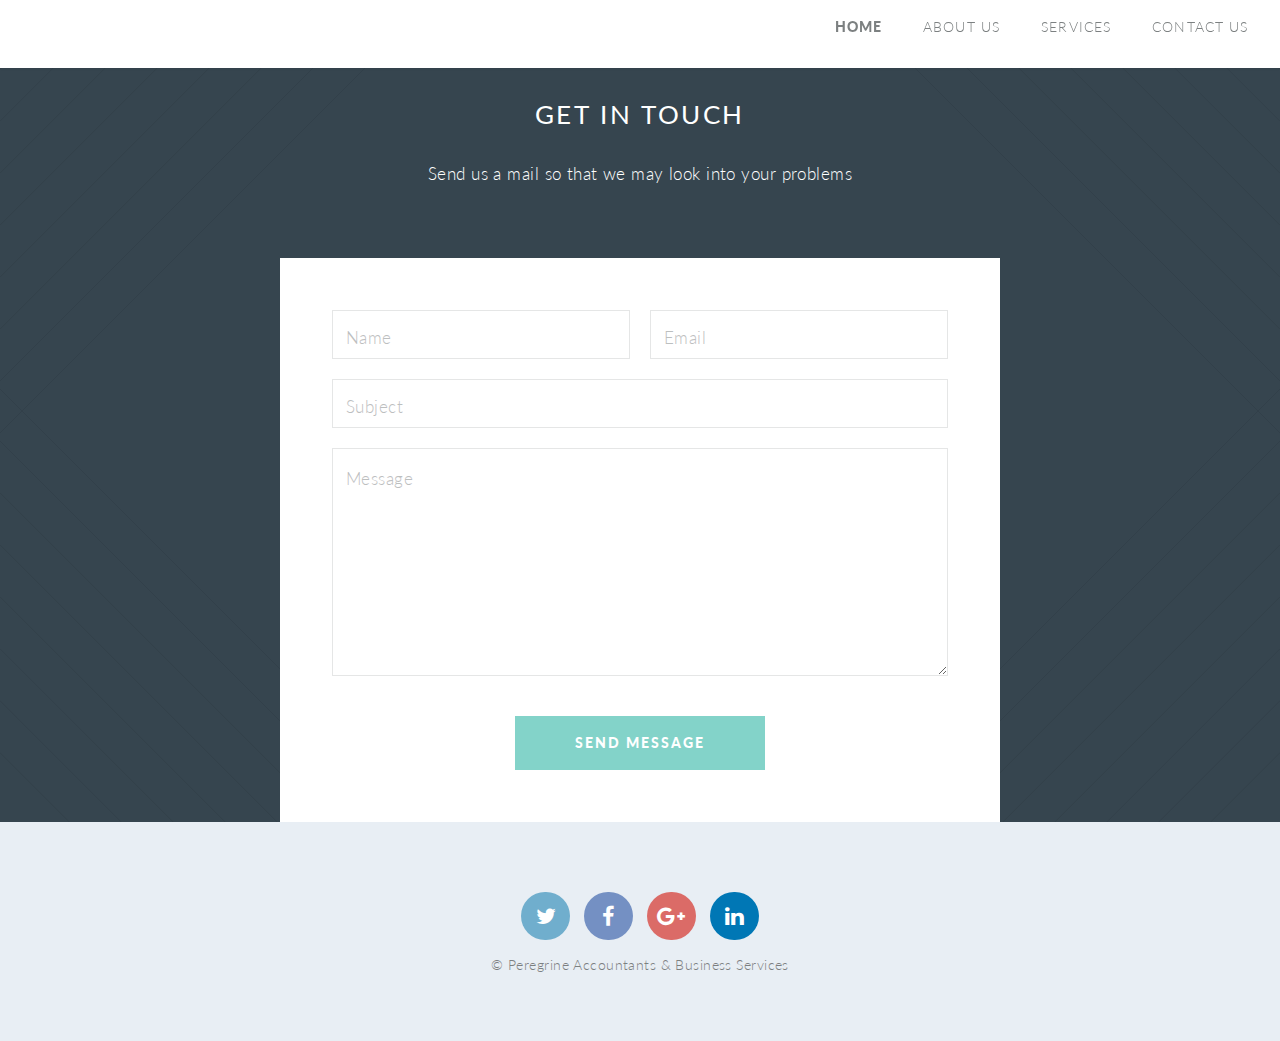
<file: John_peregrine/contact.html>
<!DOCTYPE HTML>
<!--
	Twenty by HTML5 UP
	html5up.net | @ajlkn
	Free for personal and commercial use under the CCA 3.0 license (html5up.net/license)
-->
<html>
	<head>
		<title>Contact Us</title>
		<meta charset="utf-8" />
		<meta name="viewport" content="width=device-width, initial-scale=1" />
		<!--[if lte IE 8]><script src="assets/js/ie/html5shiv.js"></script><![endif]-->
		<link rel="stylesheet" href="assets/css/main.css" />
		<!--[if lte IE 8]><link rel="stylesheet" href="assets/css/ie8.css" /><![endif]-->
		<!--[if lte IE 9]><link rel="stylesheet" href="assets/css/ie9.css" /><![endif]-->
	</head>
	<body class="contact">
		<div id="page-wrapper">

			<!-- Header -->
				<header id="header">
					<h1 id="logo" style="visibility:hidden"><a href="index.html">Twenty <span>by HTML5 UP</span></a></h1>
					<nav id="nav">
						<ul>
							<li class="current"><a href="index.html">HOME</a></li>
							<!-- <li class="submenu"> -->
									<li><a href="left-sidebar.html">ABOUT US</a></li>
									<!-- <li><a href="right-sidebar.html">AUDIT & ASSURANCE</a></li> -->
									<li><a href="no-sidebar.html">SERVICES</a></li>
									<li><a href="contact.html">CONTACT US</a></li>
									<!-- <li class="submenu">
										<a href="#">Submenu</a>
										<ul>
											<li><a href="#">Dolore Sed</a></li>
											<li><a href="#">Consequat</a></li>
											<li><a href="#">Lorem Magna</a></li>
											<li><a href="#">Sed Magna</a></li>
											<li><a href="#">Ipsum Nisl</a></li>
										</ul> -->

								</ul>
							</li>
							<!-- <li style="visibility:hidden"><a href="#" class="button special">Sign Up</a></li> -->
						</ul>
					</nav>
				</header>

			<!-- Main -->
				<article id="main">

					<header class="special container">
						<span class="icon fa-envelope"></span>
						<h2 style="color:#fff"><strong>Get In Touch</strong></h2>
						<p style="color:#fff">Send us a mail so that we may look into your problems</p>
					</header>

					<!-- One -->
						<section class="wrapper style4 special container 75%">

							<!-- Content -->
								<div class="content">
									<form>
										<div class="row 50%">
											<div class="6u 12u(mobile)">
												<input type="text" name="name" id="nam" placeholder="Name" />
											</div>
											<div class="6u 12u(mobile)">
												<input type="text" id="mail" name="email" placeholder="Email" />
											</div>
										</div>
										<div class="row 50%">
											<div class="12u">
												<input type="text" name="subject" placeholder="Subject" />
											</div>
										</div>
										<div class="row 50%">
											<div class="12u">
												<textarea name="message" placeholder="Message" rows="7"></textarea>
											</div>
										</div>
										<div class="row">
											<div class="12u">
												<ul class="buttons">
													<li><input type="button"id="#submit" class="special" value="Send Message" /></li>
												</ul>
											</div>
										</div>
									</form>
								</div>

						</section>

				</article>

			<!-- Footer -->
				<footer id="footer">

					<ul class="icons">
						<li><a href="#" class="icon circle fa-twitter"><span class="label">Twitter</span></a></li>
						<li><a href="#" class="icon circle fa-facebook"><span class="label">Facebook</span></a></li>
						<li><a href="#" class="icon circle fa-google-plus"><span class="label">Google+</span></a></li>
						<li><a href="#" class="icon circle fa-linkedin"><span class="label">Linkedin</span></a></li>
						<!-- <li><a href="#" class="icon circle fa-dribbble"><span class="label">Dribbble</span></a></li> -->
					</ul>

					<ul class="copyright">
						<li>&copy; Peregrine Accountants & Business Services</li>
					</ul>

				</footer>

		</div>

		<!-- Scripts -->

			<script src="assets/js/jquery.min.js"></script>
			<script src="assets/js/jquery.dropotron.min.js"></script>
			<script src="assets/js/jquery.scrolly.min.js"></script>
			<script src="assets/js/jquery.scrollgress.min.js"></script>
			<script src="assets/js/skel.min.js"></script>
			<script src="assets/js/util.js"></script>
			<!--[if lte IE 8]><script src="assets/js/ie/respond.min.js"></script><![endif]-->
			<script src="assets/js/main.js"></script>
			<script src="assets/js/validation.js"></script>


	</body>
</html>
</file>
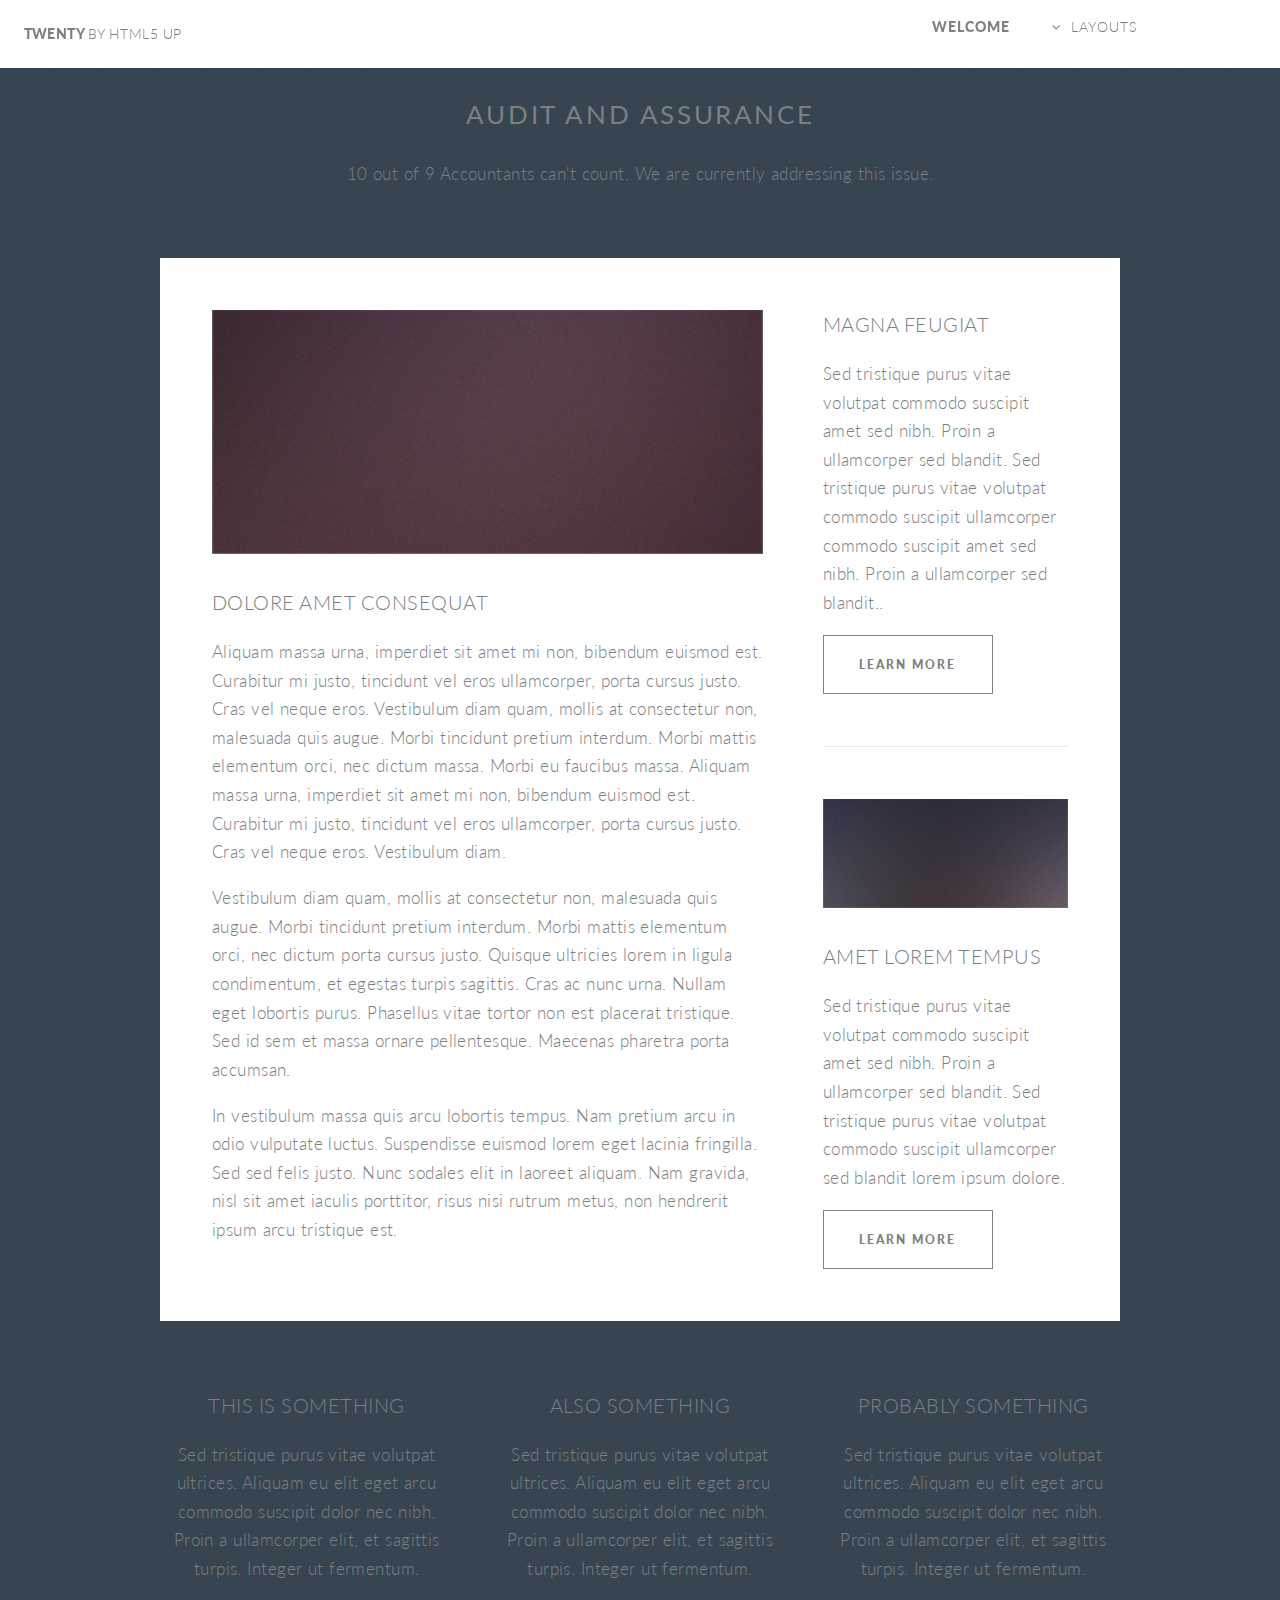
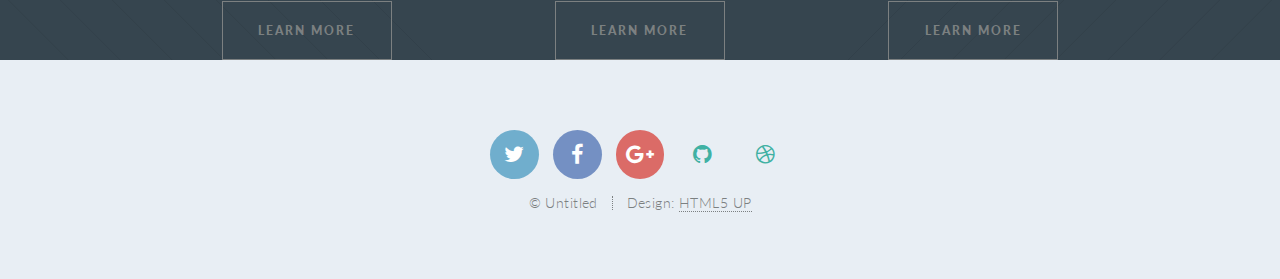
<file: John_peregrine/right-sidebar.html>
<!DOCTYPE HTML>
<!--
	Twenty by HTML5 UP
	html5up.net | @ajlkn
	Free for personal and commercial use under the CCA 3.0 license (html5up.net/license)
-->
<html>
	<head>
		<title>Right Sidebar - Twenty by HTML5 UP</title>
		<meta charset="utf-8" />
		<meta name="viewport" content="width=device-width, initial-scale=1" />
		<!--[if lte IE 8]><script src="assets/js/ie/html5shiv.js"></script><![endif]-->
		<link rel="stylesheet" href="assets/css/main.css" />
		<!--[if lte IE 8]><link rel="stylesheet" href="assets/css/ie8.css" /><![endif]-->
		<!--[if lte IE 9]><link rel="stylesheet" href="assets/css/ie9.css" /><![endif]-->
	</head>
	<body class="right-sidebar">
		<div id="page-wrapper">

			<!-- Header -->
				<header id="header">
					<h1 id="logo"><a href="index.html">Twenty <span>by HTML5 UP</span></a></h1>
					<nav id="nav">
						<ul>
							<li class="current"><a href="index.html">Welcome</a></li>
							<li class="submenu">
								<a href="#">Layouts</a>
								<ul>
									<li><a href="left-sidebar.html">ABOUT US</a></li>
									<!-- <li><a href="right-sidebar.html">Right Sidebar</a></li> -->
									<li><a href="no-sidebar.html">SERVICES</a></li>
									<li><a href="contact.html">Contact</a></li>
									<!-- <li class="submenu">
										<a href="#">Submenu</a>
										<ul>
											<li><a href="#">Dolore Sed</a></li>
											<li><a href="#">Consequat</a></li>
											<li><a href="#">Lorem Magna</a></li>
											<li><a href="#">Sed Magna</a></li>
											<li><a href="#">Ipsum Nisl</a></li>
										</ul>
									</li> -->
								</ul>
							</li>
							<li><a href="#" class="button special"style="visibility:hidden;">Sign Up</a></li>
						</ul>
					</nav>
				</header>

			<!-- Main -->
				<article id="main">

					<header class="special container">
						<span class="icon fa-tablet"></span>
						<h2><strong>AUDIT AND ASSURANCE</strong></h2>
						<p>10 out of 9 Accountants can't count. We are currently addressing this issue.</p>
					</header>

					<!-- One -->
						<section class="wrapper style4 container">

							<div class="row 150%">
								<div class="8u 12u(narrower)">

									<!-- Content -->
										<div class="content">
											<section>
												<a href="#" class="image featured"><img src="images/pic03.jpg" alt="" /></a>
												<header>
													<h3>Dolore Amet Consequat</h3>
												</header>
												<p>Aliquam massa urna, imperdiet sit amet mi non, bibendum euismod est. Curabitur mi justo, tincidunt vel eros ullamcorper, porta cursus justo. Cras vel neque eros. Vestibulum diam quam, mollis at consectetur non, malesuada quis augue. Morbi tincidunt pretium interdum. Morbi mattis elementum orci, nec dictum massa. Morbi eu faucibus massa. Aliquam massa urna, imperdiet sit amet mi non, bibendum euismod est. Curabitur mi justo, tincidunt vel eros ullamcorper, porta cursus justo. Cras vel neque eros. Vestibulum diam.</p>
												<p>Vestibulum diam quam, mollis at consectetur non, malesuada quis augue. Morbi tincidunt pretium interdum. Morbi mattis elementum orci, nec dictum porta cursus justo. Quisque ultricies lorem in ligula condimentum, et egestas turpis sagittis. Cras ac nunc urna. Nullam eget lobortis purus. Phasellus vitae tortor non est placerat tristique. Sed id sem et massa ornare pellentesque. Maecenas pharetra porta accumsan. </p>
												<p>In vestibulum massa quis arcu lobortis tempus. Nam pretium arcu in odio vulputate luctus. Suspendisse euismod lorem eget lacinia fringilla. Sed sed felis justo. Nunc sodales elit in laoreet aliquam. Nam gravida, nisl sit amet iaculis porttitor, risus nisi rutrum metus, non hendrerit ipsum arcu tristique est.</p>
											</section>
										</div>

								</div>
								<div class="4u 12u(narrower)">

									<!-- Sidebar -->
										<div class="sidebar">
											<section>
												<header>
													<h3>Magna Feugiat</h3>
												</header>
												<p>Sed tristique purus vitae volutpat commodo suscipit amet sed nibh. Proin a ullamcorper sed blandit. Sed tristique purus vitae volutpat commodo suscipit ullamcorper commodo suscipit amet sed nibh. Proin a ullamcorper sed blandit..</p>
												<footer>
													<ul class="buttons">
														<li><a href="#" class="button small">Learn More</a></li>
													</ul>
												</footer>
											</section>

											<section>
												<a href="#" class="image featured"><img src="images/pic04.jpg" alt="" /></a>
												<header>
													<h3>Amet Lorem Tempus</h3>
												</header>
												<p>Sed tristique purus vitae volutpat commodo suscipit amet sed nibh. Proin a ullamcorper sed blandit. Sed tristique purus vitae volutpat commodo suscipit ullamcorper sed blandit lorem ipsum dolore.</p>
												<footer>
													<ul class="buttons">
														<li><a href="#" class="button small">Learn More</a></li>
													</ul>
												</footer>
											</section>
										</div>

								</div>
							</div>
						</section>

					<!-- Two -->
						<section class="wrapper style1 container special">
							<div class="row">
								<div class="4u 12u(narrower)">

									<section>
										<header>
											<h3>This is Something</h3>
										</header>
										<p>Sed tristique purus vitae volutpat ultrices. Aliquam eu elit eget arcu commodo suscipit dolor nec nibh. Proin a ullamcorper elit, et sagittis turpis. Integer ut fermentum.</p>
										<footer>
											<ul class="buttons">
												<li><a href="#" class="button small">Learn More</a></li>
											</ul>
										</footer>
									</section>

								</div>
								<div class="4u 12u(narrower)">

									<section>
										<header>
											<h3>Also Something</h3>
										</header>
										<p>Sed tristique purus vitae volutpat ultrices. Aliquam eu elit eget arcu commodo suscipit dolor nec nibh. Proin a ullamcorper elit, et sagittis turpis. Integer ut fermentum.</p>
										<footer>
											<ul class="buttons">
												<li><a href="#" class="button small">Learn More</a></li>
											</ul>
										</footer>
									</section>

								</div>
								<div class="4u 12u(narrower)">

									<section>
										<header>
											<h3>Probably Something</h3>
										</header>
										<p>Sed tristique purus vitae volutpat ultrices. Aliquam eu elit eget arcu commodo suscipit dolor nec nibh. Proin a ullamcorper elit, et sagittis turpis. Integer ut fermentum.</p>
										<footer>
											<ul class="buttons">
												<li><a href="#" class="button small">Learn More</a></li>
											</ul>
										</footer>
									</section>

								</div>
							</div>
						</section>

				</article>

			<!-- Footer -->
				<footer id="footer">

					<ul class="icons">
						<li><a href="#" class="icon circle fa-twitter"><span class="label">Twitter</span></a></li>
						<li><a href="#" class="icon circle fa-facebook"><span class="label">Facebook</span></a></li>
						<li><a href="#" class="icon circle fa-google-plus"><span class="label">Google+</span></a></li>
						<li><a href="#" class="icon circle fa-github"><span class="label">Github</span></a></li>
						<li><a href="#" class="icon circle fa-dribbble"><span class="label">Dribbble</span></a></li>
					</ul>

					<ul class="copyright">
						<li>&copy; Untitled</li><li>Design: <a href="http://html5up.net">HTML5 UP</a></li>
					</ul>

				</footer>

		</div>

		<!-- Scripts -->
			<script src="assets/js/jquery.min.js"></script>
			<script src="assets/js/jquery.dropotron.min.js"></script>
			<script src="assets/js/jquery.scrolly.min.js"></script>
			<script src="assets/js/jquery.scrollgress.min.js"></script>
			<script src="assets/js/skel.min.js"></script>
			<script src="assets/js/util.js"></script>
			<!--[if lte IE 8]><script src="assets/js/ie/respond.min.js"></script><![endif]-->
			<script src="assets/js/main.js"></script>

	</body>
</html>
</file>
<file: John_peregrine/assets/css/ie8.css>
/*
	Twenty by HTML5 UP
	html5up.net | @ajlkn
	Free for personal and commercial use under the CCA 3.0 license (html5up.net/license)
*/

/* Section/Article */

	section > .last-child, section.last-child,
	article > .last-child,
	article.last-child {
		margin-bottom: 0;
	}

/* Banner */

	#banner {
		background-image: url("../../images/banner.jpg");
		background-repeat: no-repeat;
		background-size: cover;
		background-position: auto;
		-ms-behavior: url("assets/js/ie/backgroundsize.min.htc");
	}

		#banner .inner {
			background: #341b2b;
		}

/* CTA */

	#cta {
		background-image: url("../../images/banner.jpg");
		background-repeat: no-repeat;
		background-size: cover;
		background-position: auto;
		-ms-behavior: url("assets/js/ie/backgroundsize.min.htc");
	}
</file>
<file: John_peregrine/assets/css/ie9.css>
/*
	Twenty by HTML5 UP
	html5up.net | @ajlkn
	Free for personal and commercial use under the CCA 3.0 license (html5up.net/license)
*/

/* Banner */

	#banner .inner {
		opacity: 1.0;
	}
</file>
<file: John_peregrine/assets/css/main.css>
@import url("font-awesome.min.css");
@import url("https://fonts.googleapis.com/css?family=Lato:300,400,900");

/*
	Twenty by HTML5 UP
	html5up.net | @ajlkn
	Free for personal and commercial use under the CCA 3.0 license (html5up.net/license)
*/

/* Reset */

	html, body, div, span, applet, object, iframe, h1, h2, h3, h4, h5, h6, p, blockquote, pre, a, abbr, acronym, address, big, cite, code, del, dfn, em, img, ins, kbd, q, s, samp, small, strike, strong, sub, sup, tt, var, b, u, i, center, dl, dt, dd, ol, ul, li, fieldset, form, label, legend, table, caption, tbody, tfoot, thead, tr, th, td, article, aside, canvas, details, embed, figure, figcaption, footer, header, hgroup, menu, nav, output, ruby, section, summary, time, mark, audio, video {
		margin: 0;
		padding: 0;
		border: 0;
		font-size: 100%;
		font: inherit;
		/*vertical-align: baseline;*/
	}

	article, aside, details, figcaption, figure, footer, header, hgroup, menu, nav, section {
		display: block;
	}

	body {
		line-height: 1;
	}

 ul {
		list-style: none;
	}

	blockquote, q {
		quotes: none;
	}

	blockquote:before, blockquote:after, q:before, q:after {
		content: '';
		content: none;
	}

	table {
		border-collapse: collapse;
		border-spacing: 0;
	}

	body {
		-webkit-text-size-adjust: none;
	}

/* Box Model */

	*, *:before, *:after {
		-moz-box-sizing: border-box;
		-webkit-box-sizing: border-box;
		box-sizing: border-box;
	}

/* Containers */

	.container {
		margin-left: auto;
		margin-right: auto;
	}

	.container.\31 25\25 {
		width: 100%;
		max-width: 1750px;
		min-width: 1400px;
	}

	.container.\37 5\25 {
		width: 1050px;
	}

	.container.\35 0\25 {
		width: 700px;
	}

	.container.\32 5\25 {
		width: 350px;
	}

	.container {
		width: 1400px;
	}

	@media screen and (max-width: 1680px) {

		.container.\31 25\25 {
			width: 100%;
			max-width: 1500px;
			min-width: 1200px;
		}

		.container.\37 5\25 {
			width: 900px;
		}

		.container.\35 0\25 {
			width: 600px;
		}

		.container.\32 5\25 {
			width: 300px;
		}

		.container {
			width: 1200px;
		}

	}

	@media screen and (max-width: 1280px) {

		.container.\31 25\25 {
			width: 100%;
			max-width: 1200px;
			min-width: 960px;
		}

		.container.\37 5\25 {
			width: 720px;
		}

		.container.\35 0\25 {
			width: 480px;
		}

		.container.\32 5\25 {
			width: 240px;
		}

		.container {
			width: 960px;
		}

	}

	@media screen and (max-width: 980px) {

		.container.\31 25\25 {
			width: 100%;
			max-width: 118.75%;
			min-width: 95%;
		}

		.container.\37 5\25 {
			width: 71.25%;
		}

		.container.\35 0\25 {
			width: 47.5%;
		}

		.container.\32 5\25 {
			width: 23.75%;
		}

		.container {
			width: 95%;
		}

	}

	@media screen and (max-width: 840px) {

		.container.\31 25\25 {
			width: 100%;
			max-width: 118.75%;
			min-width: 95%;
		}

		.container.\37 5\25 {
			width: 71.25%;
		}

		.container.\35 0\25 {
			width: 47.5%;
		}

		.container.\32 5\25 {
			width: 23.75%;
		}

		.container {
			width: 95% !important;
		}

	}

	@media screen and (max-width: 736px) {

		.container.\31 25\25 {
			width: 100%;
			max-width: 125%;
			min-width: 100%;
		}

		.container.\37 5\25 {
			width: 75%;
		}

		.container.\35 0\25 {
			width: 50%;
		}

		.container.\32 5\25 {
			width: 25%;
		}

		.container {
			width: 100% !important;
		}

	}

/* Grid */

	.row {
		border-bottom: solid 1px transparent;
		-moz-box-sizing: border-box;
		-webkit-box-sizing: border-box;
		box-sizing: border-box;
	}

	.row > * {
		float: left;
		-moz-box-sizing: border-box;
		-webkit-box-sizing: border-box;
		box-sizing: border-box;
	}

	.row:after, .row:before {
		content: '';
		display: block;
		clear: both;
		height: 0;
	}

	.row.uniform > * > :first-child {
		margin-top: 0;
	}

	.row.uniform > * > :last-child {
		margin-bottom: 0;
	}

	.row.\30 \25 > * {
		padding: 0px 0 0 0px;
	}

	.row.\30 \25 {
		margin: 0px 0 -1px 0px;
	}

	.row.uniform.\30 \25 > * {
		padding: 0px 0 0 0px;
	}

	.row.uniform.\30 \25 {
		margin: 0px 0 -1px 0px;
	}

	.row > * {
		padding: 50px 0 0 50px;
	}

	.row {
		margin: -50px 0 -1px -50px;
	}

	.row.uniform > * {
		padding: 50px 0 0 50px;
	}

	.row.uniform {
		margin: -50px 0 -1px -50px;
	}

	.row.\32 00\25 > * {
		padding: 100px 0 0 100px;
	}

	.row.\32 00\25 {
		margin: -100px 0 -1px -100px;
	}

	.row.uniform.\32 00\25 > * {
		padding: 100px 0 0 100px;
	}

	.row.uniform.\32 00\25 {
		margin: -100px 0 -1px -100px;
	}

	.row.\31 50\25 > * {
		padding: 75px 0 0 75px;
	}

	.row.\31 50\25 {
		margin: -75px 0 -1px -75px;
	}

	.row.uniform.\31 50\25 > * {
		padding: 75px 0 0 75px;
	}

	.row.uniform.\31 50\25 {
		margin: -75px 0 -1px -75px;
	}

	.row.\35 0\25 > * {
		padding: 25px 0 0 25px;
	}

	.row.\35 0\25 {
		margin: -25px 0 -1px -25px;
	}

	.row.uniform.\35 0\25 > * {
		padding: 25px 0 0 25px;
	}

	.row.uniform.\35 0\25 {
		margin: -25px 0 -1px -25px;
	}

	.row.\32 5\25 > * {
		padding: 12.5px 0 0 12.5px;
	}

	.row.\32 5\25 {
		margin: -12.5px 0 -1px -12.5px;
	}

	.row.uniform.\32 5\25 > * {
		padding: 12.5px 0 0 12.5px;
	}

	.row.uniform.\32 5\25 {
		margin: -12.5px 0 -1px -12.5px;
	}

	.\31 2u, .\31 2u\24 {
		width: 100%;
		clear: none;
		margin-left: 0;
	}

	.\31 1u, .\31 1u\24 {
		width: 91.6666666667%;
		clear: none;
		margin-left: 0;
	}

	.\31 0u, .\31 0u\24 {
		width: 83.3333333333%;
		clear: none;
		margin-left: 0;
	}

	.\39 u, .\39 u\24 {
		width: 75%;
		clear: none;
		margin-left: 0;
	}

	.\38 u, .\38 u\24 {
		width: 66.6666666667%;
		clear: none;
		margin-left: 0;
	}

	.\37 u, .\37 u\24 {
		width: 58.3333333333%;
		clear: none;
		margin-left: 0;
	}

	.\36 u, .\36 u\24 {
		width: 50%;
		clear: none;
		margin-left: 0;
	}

	.\35 u, .\35 u\24 {
		width: 41.6666666667%;
		clear: none;
		margin-left: 0;
	}

	.\34 u, .\34 u\24 {
		width: 33.3333333333%;
		clear: none;
		margin-left: 0;
	}

	.\33 u, .\33 u\24 {
		width: 25%;
		clear: none;
		margin-left: 0;
	}

	.\32 u, .\32 u\24 {
		width: 16.6666666667%;
		clear: none;
		margin-left: 0;
	}

	.\31 u, .\31 u\24 {
		width: 8.3333333333%;
		clear: none;
		margin-left: 0;
	}

	.\31 2u\24 + *,
	.\31 1u\24 + *,
	.\31 0u\24 + *,
	.\39 u\24 + *,
	.\38 u\24 + *,
	.\37 u\24 + *,
	.\36 u\24 + *,
	.\35 u\24 + *,
	.\34 u\24 + *,
	.\33 u\24 + *,
	.\32 u\24 + *,
	.\31 u\24 + * {
		clear: left;
	}

	.\-11u {
		margin-left: 91.66667%;
	}

	.\-10u {
		margin-left: 83.33333%;
	}

	.\-9u {
		margin-left: 75%;
	}

	.\-8u {
		margin-left: 66.66667%;
	}

	.\-7u {
		margin-left: 58.33333%;
	}

	.\-6u {
		margin-left: 50%;
	}

	.\-5u {
		margin-left: 41.66667%;
	}

	.\-4u {
		margin-left: 33.33333%;
	}

	.\-3u {
		margin-left: 25%;
	}

	.\-2u {
		margin-left: 16.66667%;
	}

	.\-1u {
		margin-left: 8.33333%;
	}

	@media screen and (max-width: 1680px) {

		/*.row > * {
			padding: 40px 0 0 40px;
		}*/

		.row {
			margin: -40px 0 -1px -40px;
		}

		.row.uniform > * {
			padding: 40px 0 0 40px;
		}

		.row.uniform {
			margin: -40px 0 -1px -40px;
		}

		.row.\32 00\25 > * {
			padding: 80px 0 0 80px;
		}

		.row.\32 00\25 {
			margin: -80px 0 -1px -80px;
		}

		.row.uniform.\32 00\25 > * {
			padding: 80px 0 0 80px;
		}

		.row.uniform.\32 00\25 {
			margin: -80px 0 -1px -80px;
		}

		.row.\31 50\25 > * {
			padding: 60px 0 0 60px;
		}

		.row.\31 50\25 {
			margin: -60px 0 -1px -60px;
		}

		.row.uniform.\31 50\25 > * {
			padding: 60px 0 0 60px;
		}

		.row.uniform.\31 50\25 {
			margin: -60px 0 -1px -60px;
		}

		.row.\35 0\25 > * {
			padding: 20px 0 0 20px;
		}

		.row.\35 0\25 {
			margin: -20px 0 -1px -20px;
		}

		.row.uniform.\35 0\25 > * {
			padding: 20px 0 0 20px;
		}

		.row.uniform.\35 0\25 {
			margin: -20px 0 -1px -20px;
		}

		.row.\32 5\25 > * {
			padding: 10px 0 0 10px;
		}

		.row.\32 5\25 {
			margin: -10px 0 -1px -10px;
		}

		.row.uniform.\32 5\25 > * {
			padding: 10px 0 0 10px;
		}

		.row.uniform.\32 5\25 {
			margin: -10px 0 -1px -10px;
		}

		.\31 2u\28wide\29, .\31 2u\24\28wide\29 {
			width: 100%;
			clear: none;
			margin-left: 0;
		}

		.\31 1u\28wide\29, .\31 1u\24\28wide\29 {
			width: 91.6666666667%;
			clear: none;
			margin-left: 0;
		}

		.\31 0u\28wide\29, .\31 0u\24\28wide\29 {
			width: 83.3333333333%;
			clear: none;
			margin-left: 0;
		}

		.\39 u\28wide\29, .\39 u\24\28wide\29 {
			width: 75%;
			clear: none;
			margin-left: 0;
		}

		.\38 u\28wide\29, .\38 u\24\28wide\29 {
			width: 66.6666666667%;
			clear: none;
			margin-left: 0;
		}

		.\37 u\28wide\29, .\37 u\24\28wide\29 {
			width: 58.3333333333%;
			clear: none;
			margin-left: 0;
		}

		.\36 u\28wide\29, .\36 u\24\28wide\29 {
			width: 50%;
			clear: none;
			margin-left: 0;
		}

		.\35 u\28wide\29, .\35 u\24\28wide\29 {
			width: 41.6666666667%;
			clear: none;
			margin-left: 0;
		}

		.\34 u\28wide\29, .\34 u\24\28wide\29 {
			width: 33.3333333333%;
			clear: none;
			margin-left: 0;
		}

		.\33 u\28wide\29, .\33 u\24\28wide\29 {
			width: 25%;
			clear: none;
			margin-left: 0;
		}

		.\32 u\28wide\29, .\32 u\24\28wide\29 {
			width: 16.6666666667%;
			clear: none;
			margin-left: 0;
		}

		.\31 u\28wide\29, .\31 u\24\28wide\29 {
			width: 8.3333333333%;
			clear: none;
			margin-left: 0;
		}

		.\31 2u\24\28wide\29 + *,
		.\31 1u\24\28wide\29 + *,
		.\31 0u\24\28wide\29 + *,
		.\39 u\24\28wide\29 + *,
		.\38 u\24\28wide\29 + *,
		.\37 u\24\28wide\29 + *,
		.\36 u\24\28wide\29 + *,
		.\35 u\24\28wide\29 + *,
		.\34 u\24\28wide\29 + *,
		.\33 u\24\28wide\29 + *,
		.\32 u\24\28wide\29 + *,
		.\31 u\24\28wide\29 + * {
			clear: left;
		}

		.\-11u\28wide\29 {
			margin-left: 91.66667%;
		}

		.\-10u\28wide\29 {
			margin-left: 83.33333%;
		}

		.\-9u\28wide\29 {
			margin-left: 75%;
		}

		.\-8u\28wide\29 {
			margin-left: 66.66667%;
		}

		.\-7u\28wide\29 {
			margin-left: 58.33333%;
		}

		.\-6u\28wide\29 {
			margin-left: 50%;
		}

		.\-5u\28wide\29 {
			margin-left: 41.66667%;
		}

		.\-4u\28wide\29 {
			margin-left: 33.33333%;
		}

		.\-3u\28wide\29 {
			margin-left: 25%;
		}

		.\-2u\28wide\29 {
			margin-left: 16.66667%;
		}

		.\-1u\28wide\29 {
			margin-left: 8.33333%;
		}

	}

	@media screen and (max-width: 1280px) {

		.row > * {
			padding: 40px 0 0 40px;
		}

		.row {
			margin: -40px 0 -1px -40px;
		}

		.row.uniform > * {
			padding: 40px 0 0 40px;
		}

		.row.uniform {
			margin: -40px 0 -1px -40px;
		}

		.row.\32 00\25 > * {
			padding: 80px 0 0 80px;
		}

		.row.\32 00\25 {
			margin: -80px 0 -1px -80px;
		}

		.row.uniform.\32 00\25 > * {
			padding: 80px 0 0 80px;
		}

		.row.uniform.\32 00\25 {
			margin: -80px 0 -1px -80px;
		}

		.row.\31 50\25 > * {
			padding: 60px 0 0 60px;
		}

		.row.\31 50\25 {
			margin: -60px 0 -1px -60px;
		}

		.row.uniform.\31 50\25 > * {
			padding: 60px 0 0 60px;
		}

		.row.uniform.\31 50\25 {
			margin: -60px 0 -1px -60px;
		}

		.row.\35 0\25 > * {
			padding: 20px 0 0 20px;
		}

		.row.\35 0\25 {
			margin: -20px 0 -1px -20px;
		}

		.row.uniform.\35 0\25 > * {
			padding: 20px 0 0 20px;
		}

		.row.uniform.\35 0\25 {
			margin: -20px 0 -1px -20px;
		}

		.row.\32 5\25 > * {
			padding: 10px 0 0 10px;
		}

		.row.\32 5\25 {
			margin: -10px 0 -1px -10px;
		}

		.row.uniform.\32 5\25 > * {
			padding: 10px 0 0 10px;
		}

		.row.uniform.\32 5\25 {
			margin: -10px 0 -1px -10px;
		}

		.\31 2u\28normal\29, .\31 2u\24\28normal\29 {
			width: 100%;
			clear: none;
			margin-left: 0;
		}

		.\31 1u\28normal\29, .\31 1u\24\28normal\29 {
			width: 91.6666666667%;
			clear: none;
			margin-left: 0;
		}

		.\31 0u\28normal\29, .\31 0u\24\28normal\29 {
			width: 83.3333333333%;
			clear: none;
			margin-left: 0;
		}

		.\39 u\28normal\29, .\39 u\24\28normal\29 {
			width: 75%;
			clear: none;
			margin-left: 0;
		}

		.\38 u\28normal\29, .\38 u\24\28normal\29 {
			width: 66.6666666667%;
			clear: none;
			margin-left: 0;
		}

		.\37 u\28normal\29, .\37 u\24\28normal\29 {
			width: 58.3333333333%;
			clear: none;
			margin-left: 0;
		}

		.\36 u\28normal\29, .\36 u\24\28normal\29 {
			width: 50%;
			clear: none;
			margin-left: 0;
		}

		.\35 u\28normal\29, .\35 u\24\28normal\29 {
			width: 41.6666666667%;
			clear: none;
			margin-left: 0;
		}

		.\34 u\28normal\29, .\34 u\24\28normal\29 {
			width: 33.3333333333%;
			clear: none;
			margin-left: 0;
		}

		.\33 u\28normal\29, .\33 u\24\28normal\29 {
			width: 25%;
			clear: none;
			margin-left: 0;
		}

		.\32 u\28normal\29, .\32 u\24\28normal\29 {
			width: 16.6666666667%;
			clear: none;
			margin-left: 0;
		}

		.\31 u\28normal\29, .\31 u\24\28normal\29 {
			width: 8.3333333333%;
			clear: none;
			margin-left: 0;
		}

		.\31 2u\24\28normal\29 + *,
		.\31 1u\24\28normal\29 + *,
		.\31 0u\24\28normal\29 + *,
		.\39 u\24\28normal\29 + *,
		.\38 u\24\28normal\29 + *,
		.\37 u\24\28normal\29 + *,
		.\36 u\24\28normal\29 + *,
		.\35 u\24\28normal\29 + *,
		.\34 u\24\28normal\29 + *,
		.\33 u\24\28normal\29 + *,
		.\32 u\24\28normal\29 + *,
		.\31 u\24\28normal\29 + * {
			clear: left;
		}

		.\-11u\28normal\29 {
			margin-left: 91.66667%;
		}

		.\-10u\28normal\29 {
			margin-left: 83.33333%;
		}

		.\-9u\28normal\29 {
			margin-left: 75%;
		}

		.\-8u\28normal\29 {
			margin-left: 66.66667%;
		}

		.\-7u\28normal\29 {
			margin-left: 58.33333%;
		}

		.\-6u\28normal\29 {
			margin-left: 50%;
		}

		.\-5u\28normal\29 {
			margin-left: 41.66667%;
		}

		.\-4u\28normal\29 {
			margin-left: 33.33333%;
		}

		.\-3u\28normal\29 {
			margin-left: 25%;
		}

		.\-2u\28normal\29 {
			margin-left: 16.66667%;
		}

		.\-1u\28normal\29 {
			margin-left: 8.33333%;
		}

	}

	@media screen and (max-width: 980px) {

		.row > * {
			padding: 30px 0 0 30px;
		}

		.row {
			margin: -30px 0 -1px -30px;
		}

		.row.uniform > * {
			padding: 30px 0 0 30px;
		}

		.row.uniform {
			margin: -30px 0 -1px -30px;
		}

		.row.\32 00\25 > * {
			padding: 60px 0 0 60px;
		}

		.row.\32 00\25 {
			margin: -60px 0 -1px -60px;
		}

		.row.uniform.\32 00\25 > * {
			padding: 60px 0 0 60px;
		}

		.row.uniform.\32 00\25 {
			margin: -60px 0 -1px -60px;
		}

		.row.\31 50\25 > * {
			padding: 45px 0 0 45px;
		}

		.row.\31 50\25 {
			margin: -45px 0 -1px -45px;
		}

		.row.uniform.\31 50\25 > * {
			padding: 45px 0 0 45px;
		}

		.row.uniform.\31 50\25 {
			margin: -45px 0 -1px -45px;
		}

		.row.\35 0\25 > * {
			padding: 15px 0 0 15px;
		}

		.row.\35 0\25 {
			margin: -15px 0 -1px -15px;
		}

		.row.uniform.\35 0\25 > * {
			padding: 15px 0 0 15px;
		}

		.row.uniform.\35 0\25 {
			margin: -15px 0 -1px -15px;
		}

		.row.\32 5\25 > * {
			padding: 7.5px 0 0 7.5px;
		}

		.row.\32 5\25 {
			margin: -7.5px 0 -1px -7.5px;
		}

		.row.uniform.\32 5\25 > * {
			padding: 7.5px 0 0 7.5px;
		}

		.row.uniform.\32 5\25 {
			margin: -7.5px 0 -1px -7.5px;
		}

		.\31 2u\28narrow\29, .\31 2u\24\28narrow\29 {
			width: 100%;
			clear: none;
			margin-left: 0;
		}

		.\31 1u\28narrow\29, .\31 1u\24\28narrow\29 {
			width: 91.6666666667%;
			clear: none;
			margin-left: 0;
		}

		.\31 0u\28narrow\29, .\31 0u\24\28narrow\29 {
			width: 83.3333333333%;
			clear: none;
			margin-left: 0;
		}

		.\39 u\28narrow\29, .\39 u\24\28narrow\29 {
			width: 75%;
			clear: none;
			margin-left: 0;
		}

		.\38 u\28narrow\29, .\38 u\24\28narrow\29 {
			width: 66.6666666667%;
			clear: none;
			margin-left: 0;
		}

		.\37 u\28narrow\29, .\37 u\24\28narrow\29 {
			width: 58.3333333333%;
			clear: none;
			margin-left: 0;
		}

		.\36 u\28narrow\29, .\36 u\24\28narrow\29 {
			width: 50%;
			clear: none;
			margin-left: 0;
		}

		.\35 u\28narrow\29, .\35 u\24\28narrow\29 {
			width: 41.6666666667%;
			clear: none;
			margin-left: 0;
		}

		.\34 u\28narrow\29, .\34 u\24\28narrow\29 {
			width: 33.3333333333%;
			clear: none;
			margin-left: 0;
		}

		.\33 u\28narrow\29, .\33 u\24\28narrow\29 {
			width: 25%;
			clear: none;
			margin-left: 0;
		}

		.\32 u\28narrow\29, .\32 u\24\28narrow\29 {
			width: 16.6666666667%;
			clear: none;
			margin-left: 0;
		}

		.\31 u\28narrow\29, .\31 u\24\28narrow\29 {
			width: 8.3333333333%;
			clear: none;
			margin-left: 0;
		}

		.\31 2u\24\28narrow\29 + *,
		.\31 1u\24\28narrow\29 + *,
		.\31 0u\24\28narrow\29 + *,
		.\39 u\24\28narrow\29 + *,
		.\38 u\24\28narrow\29 + *,
		.\37 u\24\28narrow\29 + *,
		.\36 u\24\28narrow\29 + *,
		.\35 u\24\28narrow\29 + *,
		.\34 u\24\28narrow\29 + *,
		.\33 u\24\28narrow\29 + *,
		.\32 u\24\28narrow\29 + *,
		.\31 u\24\28narrow\29 + * {
			clear: left;
		}

		.\-11u\28narrow\29 {
			margin-left: 91.66667%;
		}

		.\-10u\28narrow\29 {
			margin-left: 83.33333%;
		}

		.\-9u\28narrow\29 {
			margin-left: 75%;
		}

		.\-8u\28narrow\29 {
			margin-left: 66.66667%;
		}

		.\-7u\28narrow\29 {
			margin-left: 58.33333%;
		}

		.\-6u\28narrow\29 {
			margin-left: 50%;
		}

		.\-5u\28narrow\29 {
			margin-left: 41.66667%;
		}

		.\-4u\28narrow\29 {
			margin-left: 33.33333%;
		}

		.\-3u\28narrow\29 {
			margin-left: 25%;
		}

		.\-2u\28narrow\29 {
			margin-left: 16.66667%;
		}

		.\-1u\28narrow\29 {
			margin-left: 8.33333%;
		}

	}

	@media screen and (max-width: 840px) {

		.row > * {
			padding: 30px 0 0 30px;
		}

		.row {
			margin: -30px 0 -1px -30px;
		}

		.row.uniform > * {
			padding: 30px 0 0 30px;
		}

		.row.uniform {
			margin: -30px 0 -1px -30px;
		}

		.row.\32 00\25 > * {
			padding: 60px 0 0 60px;
		}

		.row.\32 00\25 {
			margin: -60px 0 -1px -60px;
		}

		.row.uniform.\32 00\25 > * {
			padding: 60px 0 0 60px;
		}

		.row.uniform.\32 00\25 {
			margin: -60px 0 -1px -60px;
		}

		.row.\31 50\25 > * {
			padding: 45px 0 0 45px;
		}

		.row.\31 50\25 {
			margin: -45px 0 -1px -45px;
		}

		.row.uniform.\31 50\25 > * {
			padding: 45px 0 0 45px;
		}

		.row.uniform.\31 50\25 {
			margin: -45px 0 -1px -45px;
		}

		.row.\35 0\25 > * {
			padding: 15px 0 0 15px;
		}

		.row.\35 0\25 {
			margin: -15px 0 -1px -15px;
		}

		.row.uniform.\35 0\25 > * {
			padding: 15px 0 0 15px;
		}

		.row.uniform.\35 0\25 {
			margin: -15px 0 -1px -15px;
		}

		.row.\32 5\25 > * {
			padding: 7.5px 0 0 7.5px;
		}

		.row.\32 5\25 {
			margin: -7.5px 0 -1px -7.5px;
		}

		.row.uniform.\32 5\25 > * {
			padding: 7.5px 0 0 7.5px;
		}

		.row.uniform.\32 5\25 {
			margin: -7.5px 0 -1px -7.5px;
		}

		.\31 2u\28narrower\29, .\31 2u\24\28narrower\29 {
			width: 100%;
			clear: none;
			margin-left: 0;
		}

		.\31 1u\28narrower\29, .\31 1u\24\28narrower\29 {
			width: 91.6666666667%;
			clear: none;
			margin-left: 0;
		}

		.\31 0u\28narrower\29, .\31 0u\24\28narrower\29 {
			width: 83.3333333333%;
			clear: none;
			margin-left: 0;
		}

		.\39 u\28narrower\29, .\39 u\24\28narrower\29 {
			width: 75%;
			clear: none;
			margin-left: 0;
		}

		.\38 u\28narrower\29, .\38 u\24\28narrower\29 {
			width: 66.6666666667%;
			clear: none;
			margin-left: 0;
		}

		.\37 u\28narrower\29, .\37 u\24\28narrower\29 {
			width: 58.3333333333%;
			clear: none;
			margin-left: 0;
		}

		.\36 u\28narrower\29, .\36 u\24\28narrower\29 {
			width: 50%;
			clear: none;
			margin-left: 0;
		}

		.\35 u\28narrower\29, .\35 u\24\28narrower\29 {
			width: 41.6666666667%;
			clear: none;
			margin-left: 0;
		}

		.\34 u\28narrower\29, .\34 u\24\28narrower\29 {
			width: 33.3333333333%;
			clear: none;
			margin-left: 0;
		}

		.\33 u\28narrower\29, .\33 u\24\28narrower\29 {
			width: 25%;
			clear: none;
			margin-left: 0;
		}

		.\32 u\28narrower\29, .\32 u\24\28narrower\29 {
			width: 16.6666666667%;
			clear: none;
			margin-left: 0;
		}

		.\31 u\28narrower\29, .\31 u\24\28narrower\29 {
			width: 8.3333333333%;
			clear: none;
			margin-left: 0;
		}

		.\31 2u\24\28narrower\29 + *,
		.\31 1u\24\28narrower\29 + *,
		.\31 0u\24\28narrower\29 + *,
		.\39 u\24\28narrower\29 + *,
		.\38 u\24\28narrower\29 + *,
		.\37 u\24\28narrower\29 + *,
		.\36 u\24\28narrower\29 + *,
		.\35 u\24\28narrower\29 + *,
		.\34 u\24\28narrower\29 + *,
		.\33 u\24\28narrower\29 + *,
		.\32 u\24\28narrower\29 + *,
		.\31 u\24\28narrower\29 + * {
			clear: left;
		}

		.\-11u\28narrower\29 {
			margin-left: 91.66667%;
		}

		.\-10u\28narrower\29 {
			margin-left: 83.33333%;
		}

		.\-9u\28narrower\29 {
			margin-left: 75%;
		}

		.\-8u\28narrower\29 {
			margin-left: 66.66667%;
		}

		.\-7u\28narrower\29 {
			margin-left: 58.33333%;
		}

		.\-6u\28narrower\29 {
			margin-left: 50%;
		}

		.\-5u\28narrower\29 {
			margin-left: 41.66667%;
		}

		.\-4u\28narrower\29 {
			margin-left: 33.33333%;
		}

		.\-3u\28narrower\29 {
			margin-left: 25%;
		}

		.\-2u\28narrower\29 {
			margin-left: 16.66667%;
		}

		.\-1u\28narrower\29 {
			margin-left: 8.33333%;
		}

	}

	@media screen and (max-width: 736px) {

		.row > * {
			padding: 30px 0 0 30px;
		}

		.row {
			margin: -30px 0 -1px -30px;
		}

		.row.uniform > * {
			padding: 30px 0 0 30px;
		}

		.row.uniform {
			margin: -30px 0 -1px -30px;
		}

		.row.\32 00\25 > * {
			padding: 60px 0 0 60px;
		}

		.row.\32 00\25 {
			margin: -60px 0 -1px -60px;
		}

		.row.uniform.\32 00\25 > * {
			padding: 60px 0 0 60px;
		}

		.row.uniform.\32 00\25 {
			margin: -60px 0 -1px -60px;
		}

		.row.\31 50\25 > * {
			padding: 45px 0 0 45px;
		}

		.row.\31 50\25 {
			margin: -45px 0 -1px -45px;
		}

		.row.uniform.\31 50\25 > * {
			padding: 45px 0 0 45px;
		}

		.row.uniform.\31 50\25 {
			margin: -45px 0 -1px -45px;
		}

		.row.\35 0\25 > * {
			padding: 15px 0 0 15px;
		}

		.row.\35 0\25 {
			margin: -15px 0 -1px -15px;
		}

		.row.uniform.\35 0\25 > * {
			padding: 15px 0 0 15px;
		}

		.row.uniform.\35 0\25 {
			margin: -15px 0 -1px -15px;
		}

		.row.\32 5\25 > * {
			padding: 7.5px 0 0 7.5px;
		}

		.row.\32 5\25 {
			margin: -7.5px 0 -1px -7.5px;
		}

		.row.uniform.\32 5\25 > * {
			padding: 7.5px 0 0 7.5px;
		}

		.row.uniform.\32 5\25 {
			margin: -7.5px 0 -1px -7.5px;
		}

		.\31 2u\28mobile\29, .\31 2u\24\28mobile\29 {
			width: 100%;
			clear: none;
			margin-left: 0;
		}

		.\31 1u\28mobile\29, .\31 1u\24\28mobile\29 {
			width: 91.6666666667%;
			clear: none;
			margin-left: 0;
		}

		.\31 0u\28mobile\29, .\31 0u\24\28mobile\29 {
			width: 83.3333333333%;
			clear: none;
			margin-left: 0;
		}

		.\39 u\28mobile\29, .\39 u\24\28mobile\29 {
			width: 75%;
			clear: none;
			margin-left: 0;
		}

		.\38 u\28mobile\29, .\38 u\24\28mobile\29 {
			width: 66.6666666667%;
			clear: none;
			margin-left: 0;
		}

		.\37 u\28mobile\29, .\37 u\24\28mobile\29 {
			width: 58.3333333333%;
			clear: none;
			margin-left: 0;
		}

		.\36 u\28mobile\29, .\36 u\24\28mobile\29 {
			width: 50%;
			clear: none;
			margin-left: 0;
		}

		.\35 u\28mobile\29, .\35 u\24\28mobile\29 {
			width: 41.6666666667%;
			clear: none;
			margin-left: 0;
		}

		.\34 u\28mobile\29, .\34 u\24\28mobile\29 {
			width: 33.3333333333%;
			clear: none;
			margin-left: 0;
		}

		.\33 u\28mobile\29, .\33 u\24\28mobile\29 {
			width: 25%;
			clear: none;
			margin-left: 0;
		}

		.\32 u\28mobile\29, .\32 u\24\28mobile\29 {
			width: 16.6666666667%;
			clear: none;
			margin-left: 0;
		}

		.\31 u\28mobile\29, .\31 u\24\28mobile\29 {
			width: 8.3333333333%;
			clear: none;
			margin-left: 0;
		}

		.\31 2u\24\28mobile\29 + *,
		.\31 1u\24\28mobile\29 + *,
		.\31 0u\24\28mobile\29 + *,
		.\39 u\24\28mobile\29 + *,
		.\38 u\24\28mobile\29 + *,
		.\37 u\24\28mobile\29 + *,
		.\36 u\24\28mobile\29 + *,
		.\35 u\24\28mobile\29 + *,
		.\34 u\24\28mobile\29 + *,
		.\33 u\24\28mobile\29 + *,
		.\32 u\24\28mobile\29 + *,
		.\31 u\24\28mobile\29 + * {
			clear: left;
		}

		.\-11u\28mobile\29 {
			margin-left: 91.66667%;
		}

		.\-10u\28mobile\29 {
			margin-left: 83.33333%;
		}

		.\-9u\28mobile\29 {
			margin-left: 75%;
		}

		.\-8u\28mobile\29 {
			margin-left: 66.66667%;
		}

		.\-7u\28mobile\29 {
			margin-left: 58.33333%;
		}

		.\-6u\28mobile\29 {
			margin-left: 50%;
		}

		.\-5u\28mobile\29 {
			margin-left: 41.66667%;
		}

		.\-4u\28mobile\29 {
			margin-left: 33.33333%;
		}

		.\-3u\28mobile\29 {
			margin-left: 25%;
		}

		.\-2u\28mobile\29 {
			margin-left: 16.66667%;
		}

		.\-1u\28mobile\29 {
			margin-left: 8.33333%;
		}

	}

/* Basic */

	body {
		background: #f3f6fa;
	}

		body.is-loading *, body.is-loading *:before, body.is-loading *:after {
			-moz-animation: none !important;
			-webkit-animation: none !important;
			-ms-animation: none !important;
			animation: none !important;
			-moz-transition: none !important;
			-webkit-transition: none !important;
			-ms-transition: none !important;
			transition: none !important;
		}

	body, input, select, textarea {
		color: #7c8081;
		font-family: 'Lato', sans-serif;
		font-size: 15pt;
		font-weight: 300;
		letter-spacing: 0.025em;
		line-height: 1.75em;
	}

	a {
		-moz-transition: color 0.2s ease-in-out, border-color 0.2s ease-in-out, background-color 0.2s ease-in-out;
		-webkit-transition: color 0.2s ease-in-out, border-color 0.2s ease-in-out, background-color 0.2s ease-in-out;
		-ms-transition: color 0.2s ease-in-out, border-color 0.2s ease-in-out, background-color 0.2s ease-in-out;
		transition: color 0.2s ease-in-out, border-color 0.2s ease-in-out, background-color 0.2s ease-in-out;
		color: #3fb1a3;
		text-decoration: none;
		border-bottom: dotted 1px;
	}

		a:hover {
			border-bottom-color: transparent;
		}

	strong, b {
		font-weight: 400;
	}

	p, ul, ol, dl, table, blockquote {
		margin: 0 0 1em 0;
	}

	h1, h2, h3, h4, h5, h6 {
		color: inherit;
		font-weight: 300;
		line-height: 1.75em;
		margin-bottom: 1em;
		text-transform: uppercase;
	}

		h1 a, h2 a, h3 a, h4 a, h5 a, h6 a {
			color: inherit;
			text-decoration: none;
			border: 0;
		}

	h2 {
		font-size: 1.5em;
		letter-spacing: 0.1em;
	}

	h3 {
		font-size: 1.15em;
		letter-spacing: 0.025em;
	}

	sub {
		font-size: 0.8em;
		position: relative;
		top: 0.5em;
	}

	sup {
		font-size: 0.8em;
		position: relative;
		top: -0.5em;
	}

	hr {
		border-top: solid 1px rgba(124, 128, 129, 0.2);
		border: 0;
		margin-bottom: 1.5em;
	}

	blockquote {
		border-left: solid 0.5em rgba(124, 128, 129, 0.2);
		font-style: italic;
		padding: 1em 0 1em 2em;
	}

/* Section/Article */

	section.special, article.special {
		text-align: center;
	}

	header.major {
		padding-bottom: 2em;
	}

	header.special {
		margin-bottom: 5em;
		padding-top: 7em;
		position: relative;
		text-align: center;
	}

		header.special:before, header.special:after {
			border-bottom: solid 1.5px;
			border-top: solid 1.5px;
			content: '';
			height: 7px;
			opacity: 0.1;
			position: absolute;
			top: 1.75em;
			width: 43%;
		}

		header.special:before {
			left: 0;
		}

		header.special:after {
			right: 0;
		}

		header.special h2 {
			margin-bottom: 0;
		}

		header.special h2 + p {
			margin-bottom: 0;
			padding-top: 1.5em;
		}

		header.special .icon {
			cursor: default;
			height: 7em;
			left: 0;
			position: absolute;
			text-align: center;
			top: 1em;
			width: 100%;
		}

			header.special .icon:before {
				font-size: 3.5em;
				opacity: 0.35;
			}

	footer > :last-child {
		margin-bottom: 0;
	}

	footer.major {
		padding-top: 3em;
	}

/* Form */

	input[type="text"],
	input[type="password"],
	input[type="email"],
	textarea {
		-moz-transition: background-color 0.2s ease-in-out, border-color 0.2s ease-in-out;
		-webkit-transition: background-color 0.2s ease-in-out, border-color 0.2s ease-in-out;
		-ms-transition: background-color 0.2s ease-in-out, border-color 0.2s ease-in-out;
		transition: background-color 0.2s ease-in-out, border-color 0.2s ease-in-out;
		-moz-appearance: none;
		-webkit-appearance: none;
		-ms-appearance: none;
		appearance: none;
		background: none;
		border: solid 1px rgba(124, 128, 129, 0.2);
		color: inherit;
		display: block;
		padding: 0.75em;
		text-decoration: none;
		width: 100%;
		outline: 0;
	}

		input[type="text"]:focus,
		input[type="password"]:focus,
		input[type="email"]:focus,
		textarea:focus {
			border-color: #83d3c9;
		}

	input[type="text"],
	input[type="password"],
	input[type="email"] {
		line-height: 1em;
	}

	::-webkit-input-placeholder {
		color: inherit;
		opacity: 0.5;
		position: relative;
		top: 3px;
	}

	:-moz-placeholder {
		color: inherit;
		opacity: 0.5;
	}

	::-moz-placeholder {
		color: inherit;
		opacity: 0.5;
	}

	:-ms-input-placeholder {
		color: inherit;
		opacity: 0.5;
	}

	.formerize-placeholder {
		color: rgba(124, 128, 129, 0.5) !important;
	}

/* Image */

	.image {
		border: 0;
		position: relative;
	}

		.image:before {
			background: url("images/overlay.png");
			content: '';
			height: 100%;
			left: 0;
			position: absolute;
			top: 0;
			width: 100%;
		}

		.image.fit {
			display: block;
		}

			.image.fit img {
				display: block;
				width: 100%;
			}

		.image.featured {
			display: block;
			margin: 0 0 2em 0;
		}

			.image.featured img {
				display: block;
				width: 100%;
			}

/* Icon */

	.icon {
		text-decoration: none;
		position: relative;
	}

		.icon:before {
			-moz-osx-font-smoothing: grayscale;
			-webkit-font-smoothing: antialiased;
			font-family: FontAwesome;
			font-style: normal;
			font-weight: normal;
			text-transform: none !important;
		}

		.icon.circle {
			-moz-transition: all 0.2s ease-in-out;
			-webkit-transition: all 0.2s ease-in-out;
			-ms-transition: all 0.2s ease-in-out;
			transition: all 0.2s ease-in-out;
			border: 0;
			border-radius: 100%;
			display: inline-block;
			font-size: 1.25em;
			height: 2.25em;
			left: 0;
			line-height: 2.25em;
			text-align: center;
			text-decoration: none;
			top: 0;
			width: 2.25em;
		}

			.icon.circle:hover {
				top: -0.2em;
			}

			.icon.circle.fa-twitter {
				background: #70aecd;
				color: #fff;
			}

				.icon.circle.fa-twitter:hover {
					background: #7fb7d2;
				}

			.icon.circle.fa-facebook {
				background: #7490c3;
				color: #fff;
			}

				.icon.circle.fa-facebook:hover {
					background: #829bc9;
				}

			.icon.circle.fa-google-plus {
				background: #db6b67;
				color: #fff;
			}

				.icon.circle.fa-google-plus:hover {
					background: #df7b77;
				}

			.icon.circle.fa-linkedin {
				background: #0077B5;
				color: #fff;
			}

				.icon.circle.fa-linkedin:hover {
					background: ##00a4b5;
				}

			/*.icon.circle.fa-dribbble {
				background: #da83ae;
				color: #fff;
			}

				.icon.circle.fa-dribbble:hover {
					background: #df93b8;
				}*/

		.icon.featured {
			cursor: default;
			display: block;
			margin: 0 0 1.5em 0;
			opacity: 0.35;
			text-align: center;
		}

			.icon.featured:before {
				font-size: 5em;
				line-height: 1em;
			}

		.icon > .label {
			display: none;
		}

/* List */

	ol.default {
		list-style: decimal;
		padding-left: 1.25em;
	}

		ol.default li {
			padding-left: 0.25em;
		}

	ul.default {
		list-style: disc;
		padding-left: 1em;
	}

		ul.default li {
			padding-left: 0.5em;
		}

	ul.icons {
		cursor: default;
	}

		ul.icons li {
			display: inline-block;
			line-height: 1em;
			padding-left: 0.5em;
		}

			ul.icons li:first-child {
				padding-left: 0;
			}

	ul.featured-icons {
		cursor: default;
		margin: -0.75em 0 0 0;
		opacity: 0.35;
		overflow: hidden;
		position: relative;
	}

		ul.featured-icons li {
			display: block;
			float: left;
			text-align: center;
			width: 50%;
		}

			ul.featured-icons li .icon {
				display: inline-block;
				font-size: 6.25em;
				height: 1.25em;
				line-height: 1.25em;
				width: 1em;
			}

	ul.buttons {
		cursor: default;
	}

		ul.buttons:last-child {
			margin-bottom: 0;
		}

		ul.buttons li {
			display: inline-block;
			padding: 0 0 0 1.5em;
		}

			ul.buttons li:first-child {
				padding: 0;
			}

		ul.buttons.vertical li {
			display: block;
			padding: 1.5em 0 0 0;
		}

			ul.buttons.vertical li:first-child {
				padding: 0;
			}

/* Table */

	table {
		width: 100%;
	}

		table.default {
			width: 100%;
		}

			table.default tbody tr {
				border-bottom: solid 1px rgba(124, 128, 129, 0.2);
			}

			table.default td {
				padding: 0.5em 1em 0.5em 1em;
			}

			table.default th {
				font-weight: 400;
				padding: 0.5em 1em 0.5em 1em;
				text-align: left;
			}

			table.default thead {
				background: #7c8081;
				color: #fff;
			}

/* Button */

	input[type="button"],
	input[type="submit"],
	input[type="reset"],
	.button {
		-moz-appearance: none;
		-webkit-appearance: none;
		-ms-appearance: none;
		appearance: none;
		-moz-transition: color 0.2s ease-in-out, border-color 0.2s ease-in-out, background-color 0.2s ease-in-out;
		-webkit-transition: color 0.2s ease-in-out, border-color 0.2s ease-in-out, background-color 0.2s ease-in-out;
		-ms-transition: color 0.2s ease-in-out, border-color 0.2s ease-in-out, background-color 0.2s ease-in-out;
		transition: color 0.2s ease-in-out, border-color 0.2s ease-in-out, background-color 0.2s ease-in-out;
		background: none;
		border: solid 1px;
		color: inherit;
		cursor: pointer;
		display: inline-block;
		font-size: 0.8em;
		font-weight: 900;
		letter-spacing: 2px;
		min-width: 18em;
		padding: 0 0.75em;
		line-height: 3.75em;
		text-align: center;
		text-decoration: none;
		text-transform: uppercase;
	}

		input[type="button"]:hover,
		input[type="submit"]:hover,
		input[type="reset"]:hover,
		.button:hover {
			background: rgba(188, 202, 206, 0.15);
			border-color: inherit;
		}

		input[type="button"].special,
		input[type="submit"].special,
		input[type="reset"].special,
		.button.special {
			background: #83d3c9;
			border-color: #83d3c9;
			color: #fff !important;
		}

			input[type="button"].special:hover,
			input[type="submit"].special:hover,
			input[type="reset"].special:hover,
			.button.special:hover {
				background: #96dad1 !important;
				border-color: #96dad1 !important;
			}

		input[type="button"].fit,
		input[type="submit"].fit,
		input[type="reset"].fit,
		.button.fit {
			width: 100%;
		}

		input[type="button"].small,
		input[type="submit"].small,
		input[type="reset"].small,
		.button.small {
			font-size: 0.7em;
			min-width: 14em;
			padding: 0.5em 0;
		}

/* Wrapper */

	.wrapper {
		margin-bottom: 5em;
		padding: 5em;
	}

		.wrapper.style1 {
			padding: 0;
		}

		.wrapper.style2 {
			background-color: #83d3c9;
			background-image: url("images/light-bl.svg"), url("images/light-br.svg");
			background-position: bottom left, bottom right;
			background-repeat: no-repeat, no-repeat;
			background-size: 25em, 25em;
			color: #fff;
		}

			.wrapper.style2 .button:hover {
				background: rgba(255, 255, 255, 0.15) !important;
			}

			.wrapper.style2 .button.special {
				background: #fff;
				border-color: #fff;
				color: #83d3c9 !important;
			}

				.wrapper.style2 .button.special:hover {
					border-color: inherit !important;
					color: #fff !important;
				}

		.wrapper.style3 {
			background: #fff;
			color: inherit;
		}

		.wrapper.style4 {
			background: #fff;
			color: inherit;
			padding: 4em;
		}

/* Header */

	@-moz-keyframes reveal-header {
		0% {
			top: -5em;
		}

		100% {
			top: 0;
		}
	}

	@-webkit-keyframes reveal-header {
		0% {
			top: -5em;
		}

		100% {
			top: 0;
		}
	}

	@-ms-keyframes reveal-header {
		0% {
			top: -5em;
		}

		100% {
			top: 0;
		}
	}

	@keyframes reveal-header {
		0% {
			top: -5em;
		}

		100% {
			top: 0;
		}
	}

	#header {
		background: #fff;
		box-shadow: 0 1px 2px 0 rgba(0, 0, 0, 0.075);
		color: inherit;
		cursor: default;
		font-size: 0.8em;
		left: 0;
		padding: 1.7em 1.7em;
		position: fixed;
		top: 0;
		width: 100%;
		z-index: 10000;
	}

		#header h1 {
			font-weight: 900;
			margin: 0;
		}

			#header h1 span {
				font-weight: 300;
			}

		#header nav {
			letter-spacing: 0.075em;
			position: absolute;
			right: 1.5em;
			text-transform: uppercase;
			top: 0.75em;
		}

			#header nav ul li {
				display: inline-block;
				margin-left: 1.5em;
			}

				#header nav ul li > ul {
					display: none;
				}

				#header nav ul li a {
					border: solid 1px transparent;
					color: inherit;
					display: inline-block;
					line-height: 1em;
					padding: 0.6em 0.75em;
					text-decoration: none;
				}

				#header nav ul li input[type="button"],
				#header nav ul li input[type="submit"],
				#header nav ul li input[type="reset"],
				#header nav ul li .button {
					font-size: 1em;
					min-width: 0;
					width: auto;
				}

				#header nav ul li.submenu > a {
					text-decoration: none;
				}

					#header nav ul li.submenu > a:before {
						-moz-osx-font-smoothing: grayscale;
						-webkit-font-smoothing: antialiased;
						font-family: FontAwesome;
						font-style: normal;
						font-weight: normal;
						text-transform: none !important;
					}

					#header nav ul li.submenu > a:before {
						content: '\f107';
						margin-right: 0.65em;
					}

				#header nav ul li.active > a, #header nav ul li:hover > a {
					-moz-transition: all 0.2s ease-in-out;
					-webkit-transition: all 0.2s ease-in-out;
					-ms-transition: all 0.2s ease-in-out;
					transition: all 0.2s ease-in-out;
					background: rgba(188, 202, 206, 0.15);
				}

				#header nav ul li.current > a {
					font-weight: 900;
				}

		#header.reveal {
			-moz-animation: reveal-header 0.5s;
			-webkit-animation: reveal-header 0.5s;
			-ms-animation: reveal-header 0.5s;
			animation: reveal-header 0.5s;
		}

		#header.alt {
			-moz-animation: none;
			-webkit-animation: none;
			-ms-animation: none;
			animation: none;
			background: transparent;
			box-shadow: none;
			color: #fff;
			padding: 2em 2.5em;
			position: absolute;
		}

			#header.alt nav {
				right: 2.5em;
				top: 1.75em;
			}

				#header.alt nav ul li.active > a, #header.alt nav ul li:hover > a {
					border: solid 1px;
				}

/* Dropotron */

	.dropotron {
		background: #fff;
		box-shadow: 0 1px 2px 0 rgba(0, 0, 0, 0.075);
		line-height: 2.25em;
		min-width: 13em;
		padding: 1em 0;
		text-transform: uppercase;
		margin-top: calc(-1em + 1px);
	}

		.dropotron.level-0 {
			font-size: 0.7em;
			font-weight: 400;
			margin-top: 1.5em;
		}

			.dropotron.level-0:before {
				border-bottom: solid 0.5em #fff;
				border-left: solid 0.5em transparent;
				border-right: solid 0.5em transparent;
				content: '';
				left: 0.75em;
				position: absolute;
				top: -0.45em;
			}

		.dropotron > li {
			border-top: solid 1px rgba(124, 128, 129, 0.2);
		}

			.dropotron > li > a {
				-moz-transition: none;
				-webkit-transition: none;
				-ms-transition: none;
				transition: none;
				color: inherit;
				text-decoration: none;
				padding: 0 1em;
				border: 0;
			}

			.dropotron > li:hover > a {
				background: #ff8c00;
				color: #fff;
			}

			.dropotron > li:first-child {
				border-top: 0;
			}

/* Banner */

	@-moz-keyframes reveal-banner {
		0% {
			opacity: 0;
		}

		100% {
			opacity: 1;
		}
	}

	@-webkit-keyframes reveal-banner {
		0% {
			opacity: 0;
		}

		100% {
			opacity: 1;
		}
	}

	@-ms-keyframes reveal-banner {
		0% {
			opacity: 0;
		}

		100% {
			opacity: 1;
		}
	}

	@keyframes reveal-banner {
		0% {
			opacity: 0;
		}

		100% {
			opacity: 1;
		}
	}

	#banner {
		background-attachment: scroll, scroll, scroll, fixed;
		background-position: bottom left, bottom right, top left, top center;
		background-repeat: no-repeat, no-repeat, repeat, no-repeat;
		background-size: 25em, 25em, auto, cover;
		color: #fff;
		cursor: default;
		padding: 6em 0;
		text-align: center;
	}

		#banner .inner {
			-moz-animation: reveal-banner 1s 0.25s ease-in-out;
			-webkit-animation: reveal-banner 1s 0.25s ease-in-out;
			-ms-animation: reveal-banner 1s 0.25s ease-in-out;
			animation: reveal-banner 1s 0.25s ease-in-out;
			-moz-animation-fill-mode: forwards;
			-webkit-animation-fill-mode: forwards;
			-ms-animation-fill-mode: forwards;
			animation-fill-mode: forwards;
			background-color:rgba(54, 69, 79, 0.3);
			color: #fff;
			display: inline-block;
			opacity: 0;
			padding: 3em;
			text-align: center;
		}

			#banner .inner header {
				display: inline-block;
				border-bottom: solid 2px;
				border-top: solid 2px;
				margin: 0 0 2em 0;
				padding: 3px 0 3px 0;
			}

				#banner .inner header h2 {
					border-bottom: solid 2px;
					border-top: solid 2px;
					font-size: 2.5em;
					font-weight: 900;
					letter-spacing: 0.2em;
					margin: 0;
					padding-left: 0.05em;
					position: relative;
					text-transform: uppercase;
				}

			#banner .inner p {
				letter-spacing: 0.1em;
				margin: 0;
				text-transform: uppercase;
			}

				#banner .inner p a {
					color: inherit;
					font-weight: 400;
					text-decoration: none;
				}

			#banner .inner footer {
				margin: 2em 0 0 0;
			}

/* Main */

	#main {
		background-image: url("images/dark-tl.svg"), url("images/dark-tr.svg"), url("images/dark-bl.svg"), url("images/dark-br.svg");
		background-color: #36454f;
		background-position: top left, top right, bottom left, bottom right;
		background-repeat: no-repeat;
		background-size: 25em;
		padding:0;
	}

		#main > :last-child {
			margin-bottom: 0;
		}

		#main .sidebar section {
			border-top: solid 1px rgba(124, 128, 129, 0.2);
			margin: 3em 0 0 0;
			padding: 3em 0 0 0;
		}

			#main .sidebar section:first-child {
				border-top: 0;
				padding-top: 0;
				margin-top: 0;
			}

	body.index #main {
		padding-top: 5em;
	}

/* CTA */

	#cta {
		background-attachment: scroll, scroll, scroll, fixed;
		background-color: #36454f;
		/*background-image: url("images/light-tl.svg"), url("images/light-tr.svg"), url("images/overlay.png"), url("../../images/banner.jpg");*/
		background-position: top left, top right, top left, bottom center;
		background-repeat: no-repeat, no-repeat, repeat, no-repeat;
		background-size: 25em, 25em, auto, cover;
		color: #fff;
		padding: 2.5em;
		text-align: center;
	}

		#cta header {
			margin-bottom: 2em;
		}

/* Footer */

	#footer {
		background: #E8EEF4;
		color: #7c8081;
		padding: 2.5em;
		text-align: center;
	}

		#footer .copyright {
			font-size: 0.8em;
			line-height: 1em;
		}

			#footer .copyright a {
				color: inherit;
			}

			#footer .copyright li {
				display: inline-block;
				margin-left: 1em;
				padding-left: 1em;
				border-left: dotted 1px;
			}

				#footer .copyright li:first-child {
					margin: 0;
					padding: 0;
					border: 0;
				}

/* Wide */

	@media screen and (max-width: 1680px) {

		/* Basic */

			body, input, select, textarea {
				font-size: 14pt;
			}

		/* Section/Article */

			header.special {
				padding-top: 5.5em;
				margin-bottom: 4em;
			}

	}

/* Normal */

	@media screen and (max-width: 1280px) {

		/* Basic */

			body, input, select, textarea {
				font-size: 13pt;
				letter-spacing: 0.025em;
				line-height: 1.65em;
			}

			h1, h2, h3, h4, h5, h6 {
				line-height: 1.5em;
			}

		/* Section/Article */

			header.major {
				padding-bottom: 1.5em;
			}

			footer.major {
				padding-top: 2em;
			}

		/* Wrapper */

			.wrapper {
				margin-bottom: 4em;
				padding: 4em 3em;
			}

				.wrapper.style4 {
					padding: 3em;
				}

		/* Header */

			#header nav ul li {
				margin-left: 1em;
			}

		/* Banner */

			#banner {
				background-attachment: scroll;
			}

		/* CTA */

			#cta {
				padding: 4em;
				background-attachment: scroll;
			}

		/* Footer */

			#footer {
				padding: 4em;
			}

	}

/* Narrow */

	@media screen and (max-width: 980px) {

		/* Basic */

			body, input, select, textarea {
				font-size: 13pt;
				letter-spacing: 0.025em;
				line-height: 1.5em;
			}

		/* Section/Article */

			header br {
				display: none;
			}

			header.major {
				padding-bottom: 1em;
			}

			header.special {
				padding-left: 2.5em;
				padding-right: 2.5em;
			}

			footer.major {
				padding-top: 1.5em;
			}

		/* Wrapper */

			.wrapper {
				margin-bottom: 3em;
				padding: 3em 2.5em;
			}

				.wrapper.special br {
					display: none;
				}

				.wrapper.style1 {
					padding: 0 2.5em;
				}

				.wrapper.style2 {
					background-size: 15em;
				}

				.wrapper.style4 {
					padding: 2.5em;
				}

		/* Banner */

			#banner {
				background-size: 15em, 15em, auto, cover;
			}

		/* Main */

			#main {
				background-size: 15em;
			}

		/* CTA */

			#cta {
				background-size: 15em, 15em, auto, cover;
				padding: 3em;
			}

	}

/* Narrower */

	#navPanel, #navButton {
		display: none;
	}

	@media screen and (max-width: 840px) {

		/* Basic */

			html, body {
				overflow-x: hidden;
			}

			header.major {
				padding-bottom: 0.25em;
			}

			header.special {
				margin-bottom: 4em;
				padding-top: 5em;
			}

				header.special:before, header.special:after {
					width: 40%;
				}

				header.special h2 + p {
					padding-top: 1.25em;
				}

		/* Section/Article */

			section {
				margin: 1em 0 1em 0;
			}

				section:first-child {
					margin-top: 0;
				}

		/* Button */

			input[type="button"].small,
			input[type="submit"].small,
			input[type="reset"].small,
			.button.small {
				font-size: 0.8em;
				min-width: 18em;
				padding: 0.75em 0;
			}

		/* List */

			ul.featured-icons {
				margin: 0;
			}

				ul.featured-icons li {
					display: inline-block;
					float: none;
					width: auto;
				}

					ul.featured-icons li .icon {
						font-size: 4em;
						width: 1.25em;
					}

			ul.buttons li {
				display: block;
				padding: 1em 0 0 0;
			}

		/* Header */

			#header {
				display: none;
			}

		/* Banner */

			#banner {
				margin: 0;
			}

		/* Wrapper */

			.wrapper.special-alt {
				text-align: center;
			}

			.wrapper.style4 {
				padding-bottom: 3em;
			}

		/* Main */

			#main {
				padding: 5em 0;
			}

				#main .sidebar {
					border-top: solid 1px rgba(124, 128, 129, 0.1);
					padding-top: 3em;
				}

					#main .sidebar section {
						border-top: 0;
						padding-top: 0;
					}

			body.index #main {
				padding-top: 4.5em;
			}

		/* CTA */

			#cta {
				margin: 0;
			}

		/* Footer */

			#footer {
				padding: 4em 1.5em;
			}

		/* Off-Canvas Navigation */

			#page-wrapper {
				-moz-backface-visibility: hidden;
				-webkit-backface-visibility: hidden;
				-ms-backface-visibility: hidden;
				backface-visibility: hidden;
				-moz-transition: -moz-transform 0.5s ease;
				-webkit-transition: -webkit-transform 0.5s ease;
				-ms-transition: -ms-transform 0.5s ease;
				transition: transform 0.5s ease;
				padding-bottom: 1px;
			}

			#navButton {
				-moz-backface-visibility: hidden;
				-webkit-backface-visibility: hidden;
				-ms-backface-visibility: hidden;
				backface-visibility: hidden;
				-moz-transition: -moz-transform 0.5s ease;
				-webkit-transition: -webkit-transform 0.5s ease;
				-ms-transition: -ms-transform 0.5s ease;
				transition: transform 0.5s ease;
				display: block;
				height: 60px;
				left: 0;
				position: fixed;
				top: 0;
				width: 0;
				z-index: 10001;
			}

				#navButton .toggle {
					text-decoration: none;
					height: 60px;
					left: 0;
					position: absolute;
					text-align: center;
					top: 0;
					/*width: 100%;*/
					border: 0;
					outline: 0;
				}

					#navButton .toggle:before {
						-moz-osx-font-smoothing: grayscale;
						-webkit-font-smoothing: antialiased;
						font-family: FontAwesome;
						font-style: normal;
						font-weight: normal;
						text-transform: none !important;
					}

					#navButton .toggle:before {
						color: #fff;
						content: '\f0c9';
						font-size: 1em;
						height: 40px;
						left: 10px;
						line-height: 40px;
						opacity: 0.5;
						position: absolute;
						top: 11px;
						width: 60px;
						z-index: 1;
					}

					#navButton .toggle:after {
						background: rgba(163, 169, 170, 0.75);
						border-radius: 2px;
						content: '';
						height: 40px;
						left: 10px;
						position: absolute;
						top: 10px;
						width: 60px;
					}

			#navPanel {
				-moz-backface-visibility: hidden;
				-webkit-backface-visibility: hidden;
				-ms-backface-visibility: hidden;
				backface-visibility: hidden;
				-moz-transform: translateX(-275px);
				-webkit-transform: translateX(-275px);
				-ms-transform: translateX(-275px);
				transform: translateX(-275px);
				-moz-transition: -moz-transform 0.5s ease;
				-webkit-transition: -webkit-transform 0.5s ease;
				-ms-transition: -ms-transform 0.5s ease;
				transition: transform 0.5s ease;
				display: block;
				height: 100%;
				left: 0;
				overflow-y: auto;
				position: fixed;
				top: 0;
				width: 275px;
				z-index: 10002;
				background: #1c2021;
				color: #fff;
				font-size: 0.8em;
				letter-spacing: 0.075em;
				text-transform: uppercase;
				padding: 0.25em 0.75em 1em 0.75em;
			}

				#navPanel .link {
					border: 0;
					border-top: solid 1px rgba(255, 255, 255, 0.05);
					color: inherit;
					display: block;
					height: 3em;
					line-height: 3em;
					opacity: 0.75;
					text-decoration: none;
				}

					#navPanel .link.depth-0 {
						font-weight: 900;
					}

					#navPanel .link:first-child {
						border-top: 0;
					}

				#navPanel .indent-1 {
					display: inline-block;
					width: 1em;
				}

				#navPanel .indent-2 {
					display: inline-block;
					width: 2em;
				}

				#navPanel .indent-3 {
					display: inline-block;
					width: 3em;
				}

				#navPanel .indent-4 {
					display: inline-block;
					width: 4em;
				}

				#navPanel .indent-5 {
					display: inline-block;
					width: 5em;
				}

			body.navPanel-visible #page-wrapper {
				-moz-transform: translateX(275px);
				-webkit-transform: translateX(275px);
				-ms-transform: translateX(275px);
				transform: translateX(275px);
			}

			body.navPanel-visible #navButton {
				-moz-transform: translateX(275px);
				-webkit-transform: translateX(275px);
				-ms-transform: translateX(275px);
				transform: translateX(275px);
			}

			body.navPanel-visible #navPanel {
				-moz-transform: translateX(0);
				-webkit-transform: translateX(0);
				-ms-transform: translateX(0);
				transform: translateX(0);
			}

	}

/* Mobile */

	@media screen and (max-width: 736px) {

		/* Basic */

			body {
				min-width: 320px;
			}

			h2 {
				font-size: 1.25em;
				letter-spacing: 0.1em;
			}

			h3 {
				font-size: 1em;
				letter-spacing: 0.025em;
			}

			p {
				text-align: justify;
			}

		/* Section/Article */

			header {
				text-align: center;
			}

				header.major {
					padding-bottom: 0;
				}

				header.special {
					margin-bottom: 3em;
					padding-left: 1.5em;
					padding-right: 1.5em;
				}

					header.special:before, header.special:after {
						width: 38%;
					}

					header.special .icon {
						font-size: 0.75em;
						top: 1.5em;
					}

				header p {
					text-align: center;
				}

			footer.major {
				padding-top: 0;
			}

		/* Icon */

			.icon.circle {
				font-size: 1em;
			}

		/* Button */

			input[type="button"],
			input[type="submit"],
			input[type="reset"],
			.button {
				max-width: 20em;
				width: 100%;
			}

				input[type="button"].fit,
				input[type="submit"].fit,
				input[type="reset"].fit,
				.button.fit {
					width: auto;
				}

		/* List */

			ul.icons li {
				padding-left: 0.25em;
			}

			ul.featured-icons li .icon {
				width: 1.1em;
			}

			ul.buttons {
				text-align: center;
			}

		/* Wrapper */

			.wrapper {
				margin-bottom: 2.5em;
				padding: 2.25em 1.5em;
			}

				.wrapper.special br {
					display: none;
				}

				.wrapper.style1 {
					padding: 0 1.5em;
				}

				.wrapper.style2 {
					background-size: 10em;
					padding: 2.25em 1.5em;
				}

				.wrapper.style4 {
					background-size: 10em;
					padding: 1.5em 1.5em 3em 1.5em;
				}

		/* Banner */

			#banner {
				background-size: 10em, 10em, auto, cover;
				padding: 6em 0;
			}

				#banner .inner {
					background: none;
					display: block;
					padding: 0 1.5em;
				}

					#banner .inner header h2 {
						font-size: 1.5em;
					}

					#banner .inner p {
						text-align: center;
					}

					#banner .inner br {
						display: none;
					}

		/* Main */

			#main {
				background-size: 10em;
				padding: 3.5em 0 2.5em 0;
			}

			body.index #main {
				padding: 2.5em 0 0 0;
			}

			body.contact #main {
				padding-bottom: 0;
			}

		/* CTA */

			#cta {
				background-size: 10em, 10em, auto, cover;
				padding: 3em 1.5em;
			}

		/* Footer */

			#footer {
				padding: 3em 1.5em;
			}

				#footer .copyright li {
					display: block;
					margin: 1em 0 0 0;
					padding: 0;
					border: 0;
				}

		/* Off-Canvas Navigation */

			#navButton .toggle:before {
				top: 8px;
				left: 8px;
				width: 50px;
				height: 34px;
				line-height: 34px;
			}

			#navButton .toggle:after {
				top: 8px;
				left: 8px;
				width: 50px;
				height: 34px;
			}

	}
	.back{
		background-image: url("images/image (3).jpg") !important;
		background-repeat: no-repeat !important;
		background-size: auto !important;
	}
	.wor{
		color:#ff7e14;
	}


	/*#slideshow {
    margin: 50px auto;
    position: relative;
    width: 240px;
    height: 240px;
    padding: 10px;
    box-shadow: 0 0 20px rgba(0,0,0,0.4);
}

#slideshow > div {
    position: absolute;
    top: 10px;
    left: 10px;
    right: 10px;
    bottom: 10px;
}*/
/*
.fpo{
	background-color:#ff7e14 !important;
}*/
.g {
    width: 100px;
    height: 100px;

    position: absolute;
    top:0;
    bottom: 0;
    left: 0;
    right: 0;

    margin: auto;
}
.s {
 text-align: justify;
 }
 .f
 {
	 padding-top: 0px;
 }
.dd
{
	height: 100px;
}
</file>
